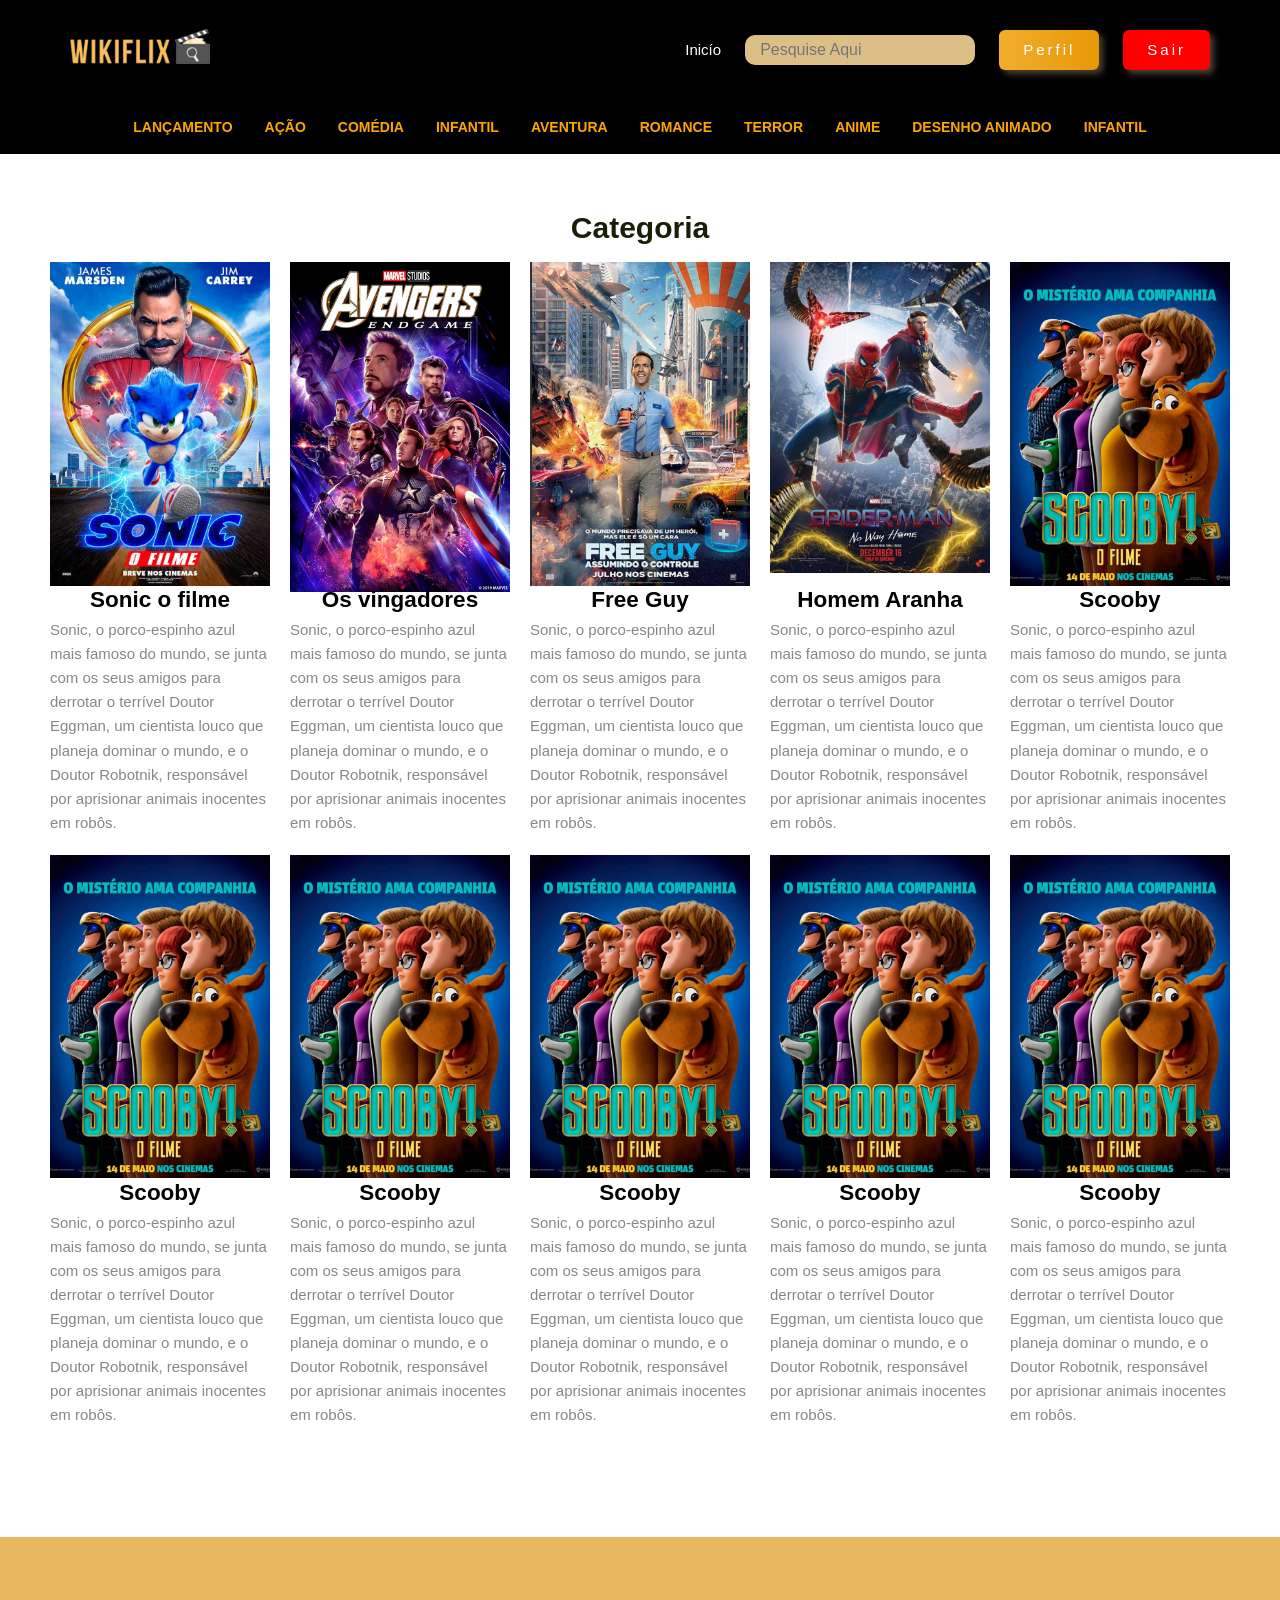
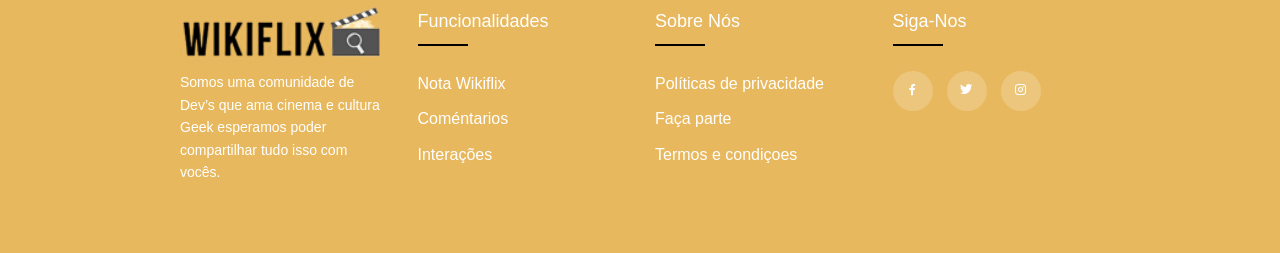
<file: catalogo.html>
<!DOCTYPE html>
<html lang="en">
  <head>
    <meta charset="UTF-8" />
    <meta http-equiv="X-UA-Compatible" content="IE=edge" />
    <meta name="viewport" content="width=device-width, initial-scale=1.0" />
    <title>Document</title>
    <!--boxIcons-->
    <link href="https://unpkg.com/boxicons@2.1.1/css/boxicons.min.css" rel="stylesheet" />

    <link rel="stylesheet" href="/assets/CSS/catalogo.css" />
  </head>
  <body>
    <!--------------HEADER------------------------>
    <header class="header" id="header">
      <!-- NAV -->
      <nav class="nav bd-container">
        <a href="#" class="logo"><img src="/assets/img/logo-header.png" width="140px" alt="" /></a>

        <div class="nav__menu" id="nav-menu">
          <ul class="nav__list">
            <li class="nav__item"><a href="/catalogo.html" class="nav__link">Inicío</a></li>
            <li class="nav__item"><input type="text" placeholder="Pesquise Aqui" /></li>
            <li class="nav__item"><a href="/profile.html" class="btn">Perfil</a></li>
            <li class="nav__item"><a href="/index.html" class="btn-exit">Sair</a></li>
          </ul>
        </div>

        <!--MENU TOGGLE-->
        <div class="nav__toggle">
          <i class="bx bx-menu" style="color: #e8a330" id="nav-toggle"></i>
        </div>
        <!-- END MENU TOGGLE -->
      </nav>
      <!-- END NAV -->
    </header>
    <main>
          <!-- PARTE DO CATÁLOGO DE FILME -->

    <section class="menu__categories">
      <div class="categories">
        <ul>
          <li><a href="#">LANÇAMENTO</a></li>
          <li><a href="#">AÇÃO</a></li>
          <li><a href="#">COMÉDIA</a></li>
          <li><a href="#">INFANTIL</a></li>
          <li><a href="aventura">AVENTURA</a></li>
          <li><a href="#">ROMANCE</a></li>
          <li><a href="#">TERROR</a></li>
          <li><a href="#">ANIME</a></li>
          <li><a href="#">DESENHO ANIMADO</a></li>
          <li><a href="#">INFANTIL</a></li>
        </ul>
      </div>
    </section>

    <h1>Categoria</h1>

    <section class="flex">
      <div class="movie">
        <div class="img-area">
          <a href="/film.html"><img src="/assets/img/sonic.jpg" alt="" /></a>
        </div>
        <div class="texto-area">
          <h2>Sonic o filme</h2>
          <p class="legend">
            Sonic, o porco-espinho azul mais famoso do mundo, se junta com os seus amigos para derrotar o terrível
            Doutor Eggman, um cientista louco que planeja dominar o mundo, e o Doutor Robotnik, responsável por
            aprisionar animais inocentes em robôs.
          </p>
        </div>
      </div>
      <div class="movie">
        <div class="img-area">
<img src="/assets/img/averengers-end-game.jpeg" alt="" />
        </div>
        <div class="texto-area">
          <h2>Os vingadores</h2>
          <p class="legend">
            Sonic, o porco-espinho azul mais famoso do mundo, se junta com os seus amigos para derrotar o terrível
            Doutor Eggman, um cientista louco que planeja dominar o mundo, e o Doutor Robotnik, responsável por
            aprisionar animais inocentes em robôs.
          </p>
        </div>
      </div>
      <div class="movie">
        <div class="img-area">
          <img src="/assets/img/free guy.jpg" alt="" />
        </div>
        <div class="texto-area">
          <h2>Free Guy</h2>
          <p class="legend">
            Sonic, o porco-espinho azul mais famoso do mundo, se junta com os seus amigos para derrotar o terrível
            Doutor Eggman, um cientista louco que planeja dominar o mundo, e o Doutor Robotnik, responsável por
            aprisionar animais inocentes em robôs.
          </p>
        </div>
      </div>
      <div class="movie">
        <div class="img-area">
          <img src="/assets/img/homem-aranha.jpg" alt="" />
        </div>
        <div class="texto-area">
          <h2>Homem Aranha</h2>
          <p class="legend">
            Sonic, o porco-espinho azul mais famoso do mundo, se junta com os seus amigos para derrotar o terrível
            Doutor Eggman, um cientista louco que planeja dominar o mundo, e o Doutor Robotnik, responsável por
            aprisionar animais inocentes em robôs.
          </p>
        </div>
      </div>
      <div class="movie">
        <div class="img-area">
          <img src="/assets/img/scooby.jpg" alt="" />
        </div>
        <div class="texto-area">
          <h2>Scooby</h2>
          <p class="legend">
            Sonic, o porco-espinho azul mais famoso do mundo, se junta com os seus amigos para derrotar o terrível
            Doutor Eggman, um cientista louco que planeja dominar o mundo, e o Doutor Robotnik, responsável por
            aprisionar animais inocentes em robôs.
          </p>
        </div>
      </div>
      <div class="movie">
        <div class="img-area">
          <img src="/assets/img/scooby.jpg" alt="" />
        </div>
        <div class="texto-area">
          <h2>Scooby</h2>
          <p class="legend">
            Sonic, o porco-espinho azul mais famoso do mundo, se junta com os seus amigos para derrotar o terrível
            Doutor Eggman, um cientista louco que planeja dominar o mundo, e o Doutor Robotnik, responsável por
            aprisionar animais inocentes em robôs.
          </p>
        </div>
      </div>
      <div class="movie">
        <div class="img-area">
          <img src="/assets/img/scooby.jpg" alt="" />
        </div>
        <div class="texto-area">
          <h2>Scooby</h2>
          <p class="legend">
            Sonic, o porco-espinho azul mais famoso do mundo, se junta com os seus amigos para derrotar o terrível
            Doutor Eggman, um cientista louco que planeja dominar o mundo, e o Doutor Robotnik, responsável por
            aprisionar animais inocentes em robôs.
          </p>
        </div>
      </div>
      <div class="movie">
        <div class="img-area">
          <img src="/assets/img/scooby.jpg" alt="" />
        </div>
        <div class="texto-area">
          <h2>Scooby</h2>
          <p class="legend">
            Sonic, o porco-espinho azul mais famoso do mundo, se junta com os seus amigos para derrotar o terrível
            Doutor Eggman, um cientista louco que planeja dominar o mundo, e o Doutor Robotnik, responsável por
            aprisionar animais inocentes em robôs.
          </p>
        </div>
      </div>
      <div class="movie">
        <div class="img-area">
          <img src="/assets/img/scooby.jpg" alt="" />
        </div>
        <div class="texto-area">
          <h2>Scooby</h2>
          <p class="legend">
            Sonic, o porco-espinho azul mais famoso do mundo, se junta com os seus amigos para derrotar o terrível
            Doutor Eggman, um cientista louco que planeja dominar o mundo, e o Doutor Robotnik, responsável por
            aprisionar animais inocentes em robôs.
          </p>
        </div>
      </div>
      <div class="movie">
        <div class="img-area">
          <img src="/assets/img/scooby.jpg" alt="" />
        </div>
        <div class="texto-area">
          <h2>Scooby</h2>
          <p class="legend">
            Sonic, o porco-espinho azul mais famoso do mundo, se junta com os seus amigos para derrotar o terrível
            Doutor Eggman, um cientista louco que planeja dominar o mundo, e o Doutor Robotnik, responsável por
            aprisionar animais inocentes em robôs.
          </p>
        </div>
      </div>
    </section>
    <footer class="footer">
      <div class="container">
        <div class="row">
          <div class="footer-col">
            <img src="/assets/img/logo-footer.png" width="200px" alt="" />
            <p>
              Somos uma comunidade de Dev’s que ama cinema e cultura Geek esperamos poder compartilhar tudo isso com
              vocês.
            </p>
          </div>
          <div class="footer-col">
            <h4>Funcionalidades</h4>
            <ul>
              <li><a href="#">Nota Wikiflix</a></li>
              <li><a href="#">Coméntarios</a></li>
              <li><a href="#">Interações</a></li>
            </ul>
          </div>
          <div class="footer-col">
            <h4>Sobre nós</h4>
            <ul>
              <li><a href="#">Políticas de privacidade</a></li>
              <li><a href="#">Faça parte</a></li>
              <li><a href="#">Termos e condiçoes</a></li>
            </ul>
          </div>
          <div class="footer-col">
            <h4>Siga-nos</h4>
            <div class="social-links" id="social-links">
              <a href="#"><i class="bx bxl-facebook"></i></a>
              <a href="#"><i class="bx bxl-twitter"></i></a>
              <a href="#"><i class="bx bxl-instagram"></i></a>
            </div>
          </div>
        </div>
      </div>
    </main>
    </footer>
  </body>
</html>
</file>
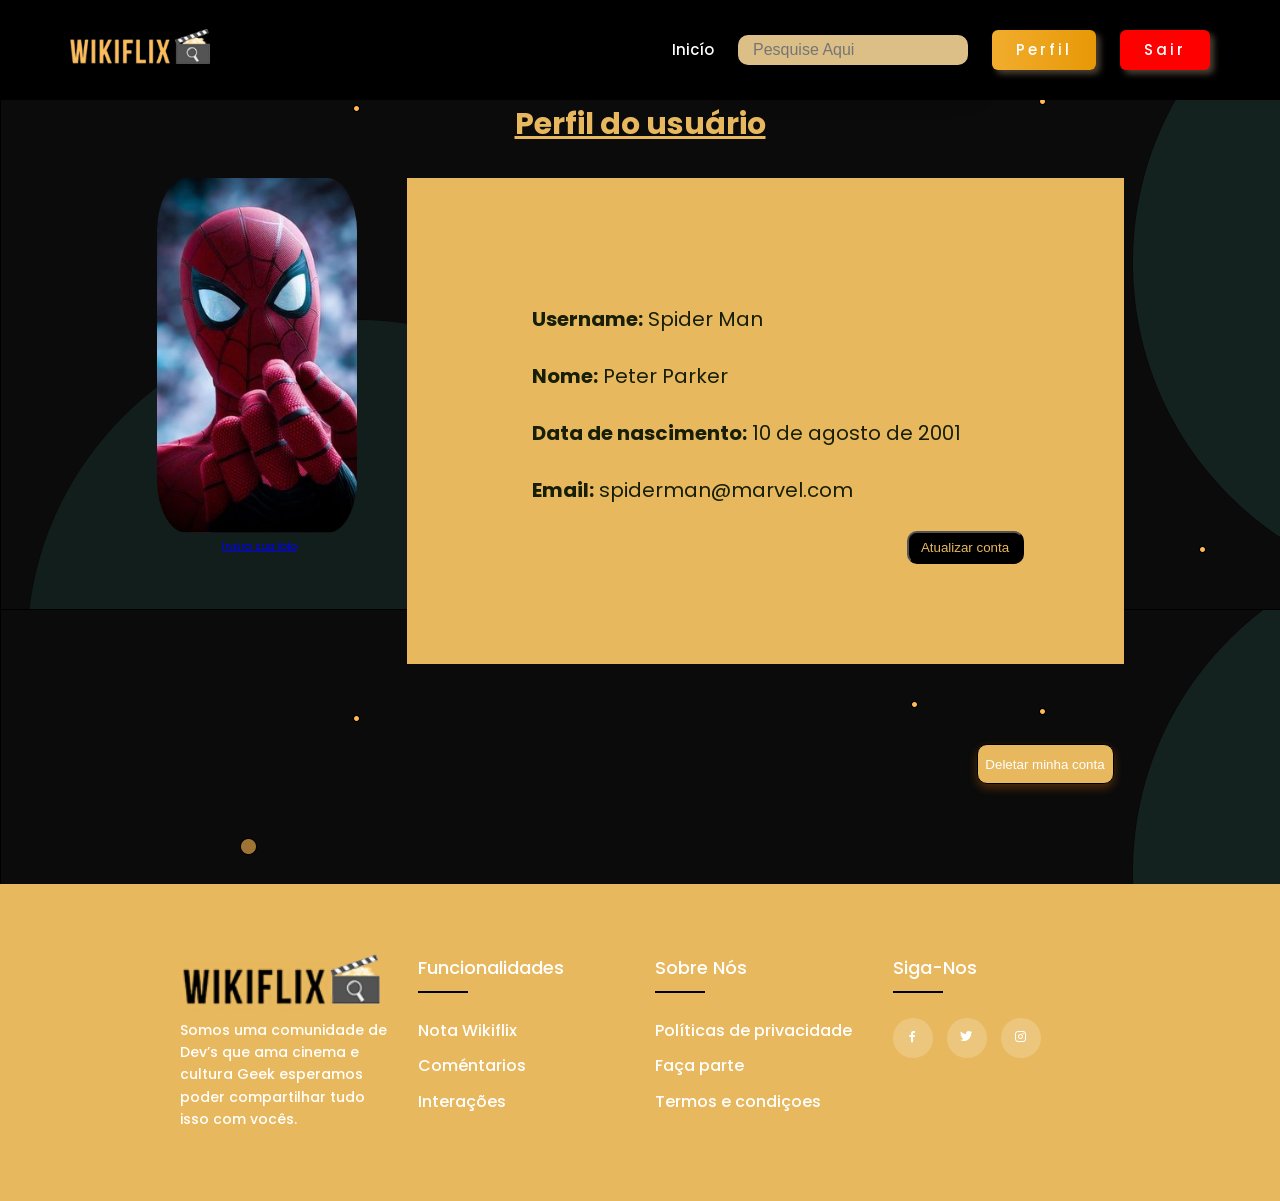
<file: profile.html>
<!DOCTYPE html>
<html lang="pt-br">
  <head>
    <meta charset="UTF-8" />
    <meta http-equiv="X-UA-Compatible" content="IE=edge" />
    <meta name="viewport" content="width=device-width, initial-scale=1.0" />
    <link rel="preconnect" href="https://fonts.googleapis.com" />
    <link rel="preconnect" href="https://fonts.gstatic.com" crossorigin />
    <link href="https://fonts.googleapis.com/css2?family=Poppins:wght@100;200&display=swap" rel="stylesheet" />
    <link href="https://unpkg.com/boxicons@2.1.1/css/boxicons.min.css" rel="stylesheet" />

    <link rel="stylesheet" href="/assets/CSS/profile.css" />
    <link rel="stylesheet" href="/assets/CSS/headerfooter.css" />
    <title>Wikiflix</title>
    <link rel="shortcut icon" href="/assets/img/icon-favicon.png" type="image/x-icon" />
  </head>
  <body>
    <a href="#" class="scrolltop" id="scroll-top">
      <i class="bx bx-chevrons-up scroll__top__icon"></i>
    </a>

    <!--------------HEADER------------------------>
    <header class="header" id="header">
      <!-- NAV -->
      <nav class="nav bd-container">
        <a href="#" class="logo"><img src="/assets/img/logo-header.png" width="140px" alt="" /></a>

        <div class="nav__menu" id="nav-menu">
          <ul class="nav__list">
            <li class="nav__item"><a href="/catalogo.html" class="nav__link">Inicío</a></li>
            <li class="nav__item"><input type="text" placeholder="Pesquise Aqui" /></li>
            <li class="nav__item"><a href="/profile.html" class="btn">Perfil</a></li>
            <li class="nav__item"><a href="/index.html" class="btn-exit">Sair</a></li>
          </ul>
        </div>

        <!--MENU TOGGLE-->
        <div class="nav__toggle">
          <i class="bx bx-menu" style="color: #e8a330" id="nav-toggle"></i>
        </div>
        <!-- END MENU TOGGLE -->
      </nav>
      <!-- END NAV -->
    </header>

    <main>
      <header>
        <h1>Perfil do usuário</h1>
      </header>

      <section id="first" class="first-secction">
        <div class="container">
          <div class="column">
            <div class="profile">
              <section>
                <img src="/assets/img/Profile.jpg" alt="" />
              </section>

              <footer>
                <a href="#">Insira sua foto</a>
              </footer>
            </div>

            <div class="infoprofile">
              <ul>
                <li class="negrito">Username: <span>Spider Man</span></li>
                <li class="negrito">Nome: <span>Peter Parker</span></li>
                <li class="negrito">Data de nascimento: <span>10 de agosto de 2001</span></li>
                <li class="negrito">Email: <span>spiderman@marvel.com</span></li>
              </ul>

              <button class="botão-atualizar">Atualizar conta</button>
            </div>
          </div>
        </div>

        <section id="botão-delete">
          <button class="deletar-conta" type="reset">Deletar minha conta</button>
        </section>
      </section>
    </main>

    <footer class="footer">
      <div class="container">
        <div class="row">
          <div class="footer-col">
            <img src="/assets/img/logo-footer.png" width="200px" alt="" />
            <p>
              Somos uma comunidade de Dev’s que ama cinema e cultura Geek esperamos poder compartilhar tudo isso com
              vocês.
            </p>
          </div>
          <div class="footer-col">
            <h4>Funcionalidades</h4>
            <ul>
              <li><a href="#">Nota Wikiflix</a></li>
              <li><a href="#">Coméntarios</a></li>
              <li><a href="#">Interações</a></li>
            </ul>
          </div>
          <div class="footer-col">
            <h4>Sobre nós</h4>
            <ul>
              <li><a href="#">Políticas de privacidade</a></li>
              <li><a href="#">Faça parte</a></li>
              <li><a href="#">Termos e condiçoes</a></li>
            </ul>
          </div>
          <div class="footer-col">
            <h4>Siga-nos</h4>
            <div class="social-links" id="social-links">
              <a href="#"><i class="bx bxl-facebook"></i></a>
              <a href="#"><i class="bx bxl-twitter"></i></a>
              <a href="#"><i class="bx bxl-instagram"></i></a>
            </div>
          </div>
        </div>
      </div>
    </footer>
    <script src="assets/js/main.js"></script>
  </body>
</html>
</file>
<file: assets/CSS/catalogo.css>
body {
  margin: 0;
  font-family: Arial, Helvetica, sans-serif;
}

body * {
  box-sizing: border-box;
}

.navbar {
  width: 100%;
  height: 100px;
  display: flex;
  justify-content: space-between;
  align-items: center;
  padding: 10px;
  background-color: #ccc;
}

input {
  width: 100%;
  height: 20px;
  border: none;
  border-radius: 10px;
  padding: 15px;
  background: var(--first-color_alt_light);
  color: #f0ffffde;
  font-size: 12pt;
  box-shadow: 0px 10px 40px #00000056;
  outline: none;
  box-sizing: border-box;
}

/* MAIN */

.categories {
  background: black;
}

.menu__categories .categories ul {
  display: flex;
  justify-content: center;
  flex-flow: row;
  list-style: none;
  color: rgb(155, 12, 12);
}

.menu__categories .categories a {
  text-decoration: none;
  background-color: black;
  display: block;
  padding: 1rem;
  font-weight: bold;
}

.categories ul a {
  color: orange;
  font-size: 14px;
}
.categories ul {
  width: 100%;
}

.log-img {
  display: flex;
}

.busca-usuario {
  display: flex;
  align-items: center;
}

.busca-usuario .usuario {
  margin-bottom: 10px;
}

.busca-usuario .busca {
  width: 10rem;
  height: 2rem;
  margin-right: 50px;
}

h1 {
  text-align: center;
  margin-top: 50px;
}

h2 {
  text-align: center;
}

.img-area {
  width: auto;
  height: 100%;
}

.flex {
  display: flex;
  flex-wrap: wrap;
  max-width: 1200px;
  margin: 0 auto;
}

.flex > div {
  flex: 1 1 200px;
  margin: 10px;
}

.texto-area h2 {
  color: black;
}

.legend {
  color: #888787;
}

.img-area {
  height: 320px;
}

/*---------------GOOGLE FONTS-------------------*/
@import url("https://fonts.googleapis.com/css2?family=Poppins:ital,wght@0,400;0,500;0,700;1,300&display=swap");

/*---------------VARIABLES CSS-------------------*/
:root {
  --header-height: 6.25rem;

  /*---------------COLLORS -------------------*/
  --first-color: #e8b85e;
  --first-color_alt: #e8a330;
  --first-color_alt_light: #dbbf87;
  --light-color: #ffffff;
  --dark-color: #000000;
  --text-color: #171f07;
  --body-color: #ffffff;
  --container-color: #ffffff;

  /*---------------FONT  AND TYPOGRAPHY-------------------*/
  --body-font: "Poppins", sans-serif;
  --font-logo: "Poppins", sans-serif;
  --big-font-size: 2rem;
  --h1-font-size: 1.5rem;
  --h2-font-size: 1.25rem;
  --h3-font-size: 1rem;
  --normal-font-size: 0.938rem;
  --small-font-size: 0.813rem;

  /*---------------FONT WEIGHT-------------------*/
  --font-light: 400;
  --font-medium: 500;
  --font-bold: 700;

  /*---------------MARGINS-------------------*/
  --mb-1: 0.5rem;
  --mb-2: 1rem;
  --mb-3: 1.5rem;
  --mb-4: 2rem;
  --mb-5: 2.5rem;
  --mb-6: 3rem;

  /*---------------Z INDEXS-------------------*/
  --Z-fixed: 100;
  --z-tooltip: 10;
}

/*---------------BASE-------------------*/
*,
::before,
::after {
  box-sizing: border-box;
  margin: 0;
  padding: 0;
}

html {
  scroll-behavior: smooth;
}

body {
  margin: var(--header-height) 0 0 0;
  font-family: var(--body-font);
  font-size: var(--normal-font-size);
  background-color: var(--body-color);
  color: var(--text-color);
  line-height: 1.6;
}

ul {
  list-style: none;
}

a {
  text-decoration: none;
}

img {
  max-width: 100%;
  height: auto;
}

/*---------------BUTTONS-------------------*/
.btn {
  width: 100%;
  background: linear-gradient(to right, #f2ad2e 0%, #e79806 100%);
  border: none;
  outline: none;
  box-shadow: 4px 4px 6px rgba(250, 216, 172, 0.3);
  padding: 0.5rem 1.5rem;
  font-size: var(--normal-font-size);
  font-weight: var(--font-medium);
  letter-spacing: 3px;
  text-align: center;
  outline: none;
  color: var(--light-color);
  border-radius: 6px;
  display: inline-block;
  transition: 0.4s;
}

.btn-exit {
  width: 100%;
  background: red;
  border: none;
  outline: none;
  box-shadow: 4px 4px 6px rgba(250, 216, 172, 0.3);
  padding: 0.5rem 1.5rem;
  font-size: var(--normal-font-size);
  font-weight: var(--font-medium);
  letter-spacing: 3px;
  text-align: center;
  outline: none;
  color: var(--light-color);
  border-radius: 6px;
  display: inline-block;
  transition: 0.4s;
}

.btn:hover {
  letter-spacing: 5px;
}

.btn-main {
  width: 40%;
  background: linear-gradient(to right, #f2ad2e 0%, #e79806 100%);
  border: none;
  outline: none;
  box-shadow: 4px 4px 6px rgba(250, 216, 172, 0.3);
  padding: 0.5rem 1.5rem;
  font-size: var(--normal-font-size);
  font-weight: var(--font-medium);
  letter-spacing: 3px;
  text-align: center;
  outline: none;
  color: var(--light-color);
  border-radius: 6px;
  display: inline-block;
  transition: 0.4s;
}

.btn-main:hover {
  letter-spacing: 5px;
}

/*---------------LAYOUT-------------------*/

.bd-container {
  max-width: 1140px;
  width: calc(100% - 2rem);
  margin: 0 auto;
}

.bd-grid {
  display: grid;
  gap: 1, 5rem;
}

.header {
  width: 100%;
  position: fixed;
  top: 0;
  left: 0;
  z-index: var(--Z-fixed);
  background-color: var(--dark-color);
}

.bg-container {
  background-color: var(--container-color);
}

/*-----------NAV---------------*/
.nav {
  height: var(--header-height);
  display: flex;
  justify-content: space-between;
  align-items: center;
  padding: 3rem 0;
}

.img-user {
  width: 10px;
}

@media (max-width: 960px) {
  .nav__menu {
    position: absolute;
    top: 0;
    right: -100%;
    width: 50%;
    height: 100vh;
    text-align: left;
    padding: 0 2rem;
    background-color: var(--light-color);
    border-radius: 6px 0 0 6px;
    box-shadow: -10px -8px 4px rgba(0, 0, 0, 0.1);
    z-index: var(--z-tooltip);
    transition: 0.4s;
  }

  .nav__menu .logo {
    padding-left: 4rem;
  }

  .nav__menu .nav__item {
    margin-bottom: var(--mb-2);
  }

  .nav__menu .nav__item:first-child {
    margin-top: 8rem;
  }

  .show-menu {
    right: 0;
  }
}

.nav__link {
  font-size: var(--h3-font-size);
  font-weight: var(--font-medium);
  color: var(--first-color);
}

.nav__link:hover,
.active-link {
  padding-bottom: var(--mb-1);
  border-bottom: 1px solid var(--first-color);
}

.nav__toggle {
  font-size: var(--h1-font-size);
  color: var(--first-color);
  padding: 0.1rem 0.5rem;
  border: 1px solid var(--first-color);
  margin-right: 1rem;
  border-radius: 6px;
  z-index: var(--Z-fixed);
}

.nav__toggle:hover {
  background-color: var(--first-color);
  color: var(--light-color);
}

/* SCROLL HEADER*/
.scroll-header {
  box-shadow: 0 4px 6px rgba(0, 0, 0, 0.1);
}

/* SCROLL TOP*/
.scrolltop {
  position: fixed;
  display: flex;
  align-items: center;
  justify-content: center;
  background-color: var(--first-color);
  padding: 0.5rem;
  border-radius: 50%;
  right: 1rem;
  bottom: 1rem;
  z-index: var(--z-tooltip);
  transition: 0.4s;
  visibility: hidden;
}

.scrolltop:hover {
  background-color: var(--first-color_alt_light);
  color: var(--first-color_alt);
}

.scroll__top__icon {
  font-size: 1.8rem;
  color: var(--light-color);
}

/* SHOW SCROLL TOP*/
.scroll-top {
  visibility: visible;
  bottom: 1rem;
}

/*-------MEDIA QUERY------*/

@media (max-width: 575.98px) {
}

@media (min-width: 576px) and (max-width: 767.98px) {
  .bg-container {
    padding: 4rem;
  }
}

@media (min-width: 768px) and (max-width: 959px) {
  :root {
    --big-font-size: 4rem;
    --h1-font-size: 2.25rem;
    --h2-font-size: 1.5rem;
    --h3-font-size: 1.25rem;
    --normal-font-size: 1rem;
    --small-font-size: 0.875rem;
  }
}

@media (min-width: 960px) {
  .nav__list {
    display: flex;
    align-items: center;
  }

  .nav__item {
    margin-left: var(--mb-3);
  }

  .nav__link {
    font-size: var(--normal-font-size);
    font-weight: var(--font-medium);
    color: var(--light-color);
  }

  .nav__item:first-child {
    margin-top: 0;
  }

  .nav__toggle {
    display: none;
  }
}

/* FOOTER */
.container {
  max-width: 1170px;
  margin: auto;
}
.row {
  display: flex;
  flex-wrap: wrap;
}
ul {
  list-style: none;
}
.footer {
  background-color: #e8b85e;
  padding: 70px 165px;
  margin-top: 100px;
}
.footer-col {
  width: 25%;
  padding: 0 15px;
}
.footer-col h4 {
  font-size: 18px;
  color: #ffffff;
  text-transform: capitalize;
  margin-bottom: 35px;
  font-weight: 500;
  position: relative;
}

.footer-col p {
  font-size: 14px;
  text-decoration: none;
  font-weight: var(--font-medium);
  color: #ffffff;
  display: block;
  transition: all 0.3s ease;
}

.footer-col h4::before {
  content: "";
  position: absolute;
  left: 0;
  bottom: -10px;
  background-color: #000000;
  height: 2px;
  box-sizing: border-box;
  width: 50px;
}
.footer-col ul li:not(:last-child) {
  margin-bottom: 10px;
}
.footer-col ul li a {
  font-size: 16px;
  text-decoration: none;
  font-weight: var(--font-medium);
  color: #ffffff;
  display: block;
  transition: all 0.3s ease;
}
.footer-col ul li a:hover {
  color: #ffffff;
  padding-left: 8px;
}
.footer-col .social-links a {
  display: inline-block;
  height: 40px;
  width: 40px;
  background-color: rgba(255, 255, 255, 0.2);
  margin: 0 10px 10px 0;
  text-align: center;
  line-height: 40px;
  border-radius: 50%;
  color: #ffffff;
  transition: all 0.5s ease;
}
.footer-col .social-links a:hover {
  color: #24262b;
  background-color: #ffffff;
}

/*responsive*/
@media (max-width: 767px) {
  .footer-col {
    width: 50%;
    margin-bottom: 30px;
  }
}
@media (max-width: 574px) {
  .footer-col {
    width: 100%;
  }
}
</file>
<file: assets/CSS/profile.css>
body {
  min-height: 100vh;
  margin: 0;
  display: flex;
  flex-flow: column;
  align-items: center;
  justify-content: stretch;
  background-image: url(/assets/img/background.png);
  color: #fa5f03;
  font-family: "Poppins", sans-serif;
}

body * {
  box-sizing: border-box;
}

header > h1 {
  font-weight: bold;
  font-size: 30px;
  color: #e8b85e;
  font-family: "Poppins", sans-serif;
  text-decoration: underline;
  text-align: center;
}

.first-section {
  display: flex;
  flex-flow: column;
  flex-wrap: wrap;
  align-items: center;
  max-width: 100%;
}

.profile footer a {
  color: blue;
  text-align: center;
  font-size: 10px;
  margin: 20px;
  padding: 45px;
  text-decoration: underline;
}

.profile img {
  display: flex;
  flex-flow: row;
  width: 200px;
  margin: 0;
  border-radius: 15%;
  margin-right: 50px;
}

.column {
  display: flex;
  flex-flow: row;
  padding: 30px;
}

.first-section .container {
  display: flex;
  flex-flow: row wrap;
  align-items: center;
  justify-content: center;
  align-content: stretch;
  gap: 1rem;
  margin: 4rem;
}

.infoprofile {
  background-color: #e8b85e;
  padding: 100px;
}

.infoprofile ul {
  display: block;
  margin: 0;
  padding-right: 10px;
}

.infoprofile li {
  display: flex;
  font-size: 20px;
  margin: 25px;
}

.infoprofile span {
  font-weight: normal;
  margin-left: 5px;
}

.infoprofile .negrito {
  font-weight: bold;
}

.botão-atualizar {
  width: 117px;
  height: 33px;
  top: 487px;
  left: 409px;

  display: block;
  fill: solid #e8b85e;
  stroke: #000000;
  align-items: center;
  text-align: center;
  background: black;
  border-radius: 10px;
  color: #e8b85e;
  margin-left: 400px;
}

.deletar-conta {
  width: 137px;
  height: 40px;
  top: 487px;
  left: 409px;

  display: block;
  stroke: #000000;
  align-items: center;
  text-align: center;
  background: #e8b85e;
  border: 1px solid #000000;
  box-shadow: 0px 4px 10px rgba(239, 124, 24, 0.3);
  border-radius: 10px;
  color: white;
  margin-top: 50px;
  margin-left: 850px;
}

input {
  width: 100%;
  height: 20px;
  border: none;
  border-radius: 10px;
  padding: 15px;
  background: var(--first-color_alt_light);
  color: #f0ffffde;
  font-size: 12pt;
  box-shadow: 0px 10px 40px #00000056;
  outline: none;
  box-sizing: border-box;
}

.btn-exit {
  width: 100%;
  background: red;
  border: none;
  outline: none;
  box-shadow: 4px 4px 6px rgba(250, 216, 172, 0.3);
  padding: 0.5rem 1.5rem;
  font-size: var(--normal-font-size);
  font-weight: var(--font-medium);
  letter-spacing: 3px;
  text-align: center;
  outline: none;
  color: var(--light-color);
  border-radius: 6px;
  display: inline-block;
  transition: 0.4s;
}
</file>
<file: assets/CSS/headerfooter.css>
/*---------------GOOGLE FONTS-------------------*/
@import url("https://fonts.googleapis.com/css2?family=Poppins:ital,wght@0,400;0,500;0,700;1,300&display=swap");

/*---------------VARIABLES CSS-------------------*/
:root {
  --header-height: 6.25rem;

  /*---------------COLLORS -------------------*/
  --first-color: #e8b85e;
  --first-color_alt: #e8a330;
  --first-color_alt_light: #dbbf87;
  --light-color: #ffffff;
  --dark-color: #000000;
  --text-color: #171f07;
  --body-color: #ffffff;
  --container-color: #ffffff;

  /*---------------FONT  AND TYPOGRAPHY-------------------*/
  --body-font: "Poppins", sans-serif;
  --font-logo: "Poppins", sans-serif;
  --big-font-size: 2rem;
  --h1-font-size: 1.5rem;
  --h2-font-size: 1.25rem;
  --h3-font-size: 1rem;
  --normal-font-size: 0.938rem;
  --small-font-size: 0.813rem;

  /*---------------FONT WEIGHT-------------------*/
  --font-light: 400;
  --font-medium: 500;
  --font-bold: 700;

  /*---------------MARGINS-------------------*/
  --mb-1: 0.5rem;
  --mb-2: 1rem;
  --mb-3: 1.5rem;
  --mb-4: 2rem;
  --mb-5: 2.5rem;
  --mb-6: 3rem;

  /*---------------Z INDEXS-------------------*/
  --Z-fixed: 100;
  --z-tooltip: 10;
}

/*---------------BASE-------------------*/
*,
::before,
::after {
  box-sizing: border-box;
  margin: 0;
  padding: 0;
}

html {
  scroll-behavior: smooth;
}

body {
  margin: var(--header-height) 0 0 0;
  font-family: var(--body-font);
  font-size: var(--normal-font-size);
  background-color: var(--body-color);
  color: var(--text-color);
  line-height: 1.6;
}

ul {
  list-style: none;
}

a {
  text-decoration: none;
}

img {
  max-width: 100%;
  height: auto;
}

/*---------------BUTTONS-------------------*/
.btn {
  width: 100%;
  background: linear-gradient(to right, #f2ad2e 0%, #e79806 100%);
  border: none;
  outline: none;
  box-shadow: 4px 4px 6px rgba(250, 216, 172, 0.3);
  padding: 0.5rem 1.5rem;
  font-size: var(--normal-font-size);
  font-weight: var(--font-medium);
  letter-spacing: 3px;
  text-align: center;
  outline: none;
  color: var(--light-color);
  border-radius: 6px;
  display: inline-block;
  transition: 0.4s;
}

.btn:hover {
  letter-spacing: 5px;
}

.btn-main {
  width: 40%;
  background: linear-gradient(to right, #f2ad2e 0%, #e79806 100%);
  border: none;
  outline: none;
  box-shadow: 4px 4px 6px rgba(250, 216, 172, 0.3);
  padding: 0.5rem 1.5rem;
  font-size: var(--normal-font-size);
  font-weight: var(--font-medium);
  letter-spacing: 3px;
  text-align: center;
  outline: none;
  color: var(--light-color);
  border-radius: 6px;
  display: inline-block;
  transition: 0.4s;
}

.btn-main:hover {
  letter-spacing: 5px;
}

/*---------------LAYOUT-------------------*/

.bd-container {
  max-width: 1140px;
  width: calc(100% - 2rem);
  margin: 0 auto;
}

.bd-grid {
  display: grid;
  gap: 1, 5rem;
}

.header {
  width: 100%;
  position: fixed;
  top: 0;
  left: 0;
  z-index: var(--Z-fixed);
  background-color: var(--dark-color);
}

.bg-container {
  background-color: var(--container-color);
}

/*-----------NAV---------------*/
.nav {
  height: var(--header-height);
  display: flex;
  justify-content: space-between;
  align-items: center;
  padding: 3rem 0;
}

@media (max-width: 960px) {
  .nav__menu {
    position: absolute;
    top: 0;
    right: -100%;
    width: 50%;
    height: 100vh;
    text-align: left;
    padding: 0 2rem;
    background-color: var(--light-color);
    border-radius: 6px 0 0 6px;
    box-shadow: -10px -8px 4px rgba(0, 0, 0, 0.1);
    z-index: var(--z-tooltip);
    transition: 0.4s;
  }

  .nav__menu .logo {
    padding-left: 4rem;
  }

  .nav__menu .nav__item {
    margin-bottom: var(--mb-2);
  }

  .nav__menu .nav__item:first-child {
    margin-top: 8rem;
  }

  .show-menu {
    right: 0;
  }
}

.nav__link {
  font-size: var(--h3-font-size);
  font-weight: var(--font-medium);
  color: var(--first-color);
}

.nav__link:hover,
.active-link {
  padding-bottom: var(--mb-1);
  border-bottom: 1px solid var(--first-color);
}

.nav__toggle {
  font-size: var(--h1-font-size);
  color: var(--first-color);
  padding: 0.1rem 0.5rem;
  border: 1px solid var(--first-color);
  margin-right: 1rem;
  border-radius: 6px;
  z-index: var(--Z-fixed);
}

.nav__toggle:hover {
  background-color: var(--first-color);
  color: var(--light-color);
}

/* SCROLL HEADER*/
.scroll-header {
  box-shadow: 0 4px 6px rgba(0, 0, 0, 0.1);
}

/* SCROLL TOP*/
.scrolltop {
  position: fixed;
  display: flex;
  align-items: center;
  justify-content: center;
  background-color: var(--first-color);
  padding: 0.5rem;
  border-radius: 50%;
  right: 1rem;
  bottom: 1rem;
  z-index: var(--z-tooltip);
  transition: 0.4s;
  visibility: hidden;
}

.scrolltop:hover {
  background-color: var(--first-color_alt_light);
  color: var(--first-color_alt);
}

.scroll__top__icon {
  font-size: 1.8rem;
  color: var(--light-color);
}

/* SHOW SCROLL TOP*/
.scroll-top {
  visibility: visible;
  bottom: 1rem;
}

/*-------MEDIA QUERY------*/

@media (max-width: 575.98px) {
}

@media (min-width: 576px) and (max-width: 767.98px) {
  .bg-container {
    padding: 4rem;
  }
}

@media (min-width: 768px) and (max-width: 959px) {
  :root {
    --big-font-size: 4rem;
    --h1-font-size: 2.25rem;
    --h2-font-size: 1.5rem;
    --h3-font-size: 1.25rem;
    --normal-font-size: 1rem;
    --small-font-size: 0.875rem;
  }
}

@media (min-width: 960px) {
  .nav__list {
    display: flex;
    align-items: center;
  }

  .nav__item {
    margin-left: var(--mb-3);
  }

  .nav__link {
    font-size: var(--normal-font-size);
    font-weight: var(--font-medium);
    color: var(--light-color);
  }

  .nav__item:first-child {
    margin-top: 0;
  }

  .nav__toggle {
    display: none;
  }
}

/* FOOTER */
.container {
  max-width: 1170px;
  margin: auto;
}
.row {
  display: flex;
  flex-wrap: wrap;
}
ul {
  list-style: none;
}
.footer {
  background-color: #e8b85e;
  padding: 70px 165px;
  margin-top: 100px;
}
.footer-col {
  width: 25%;
  padding: 0 15px;
}
.footer-col h4 {
  font-size: 18px;
  color: #ffffff;
  text-transform: capitalize;
  margin-bottom: 35px;
  font-weight: 500;
  position: relative;
}

.footer-col p {
  font-size: 14px;
  text-decoration: none;
  font-weight: var(--font-medium);
  color: #ffffff;
  display: block;
  transition: all 0.3s ease;
}

.footer-col h4::before {
  content: "";
  position: absolute;
  left: 0;
  bottom: -10px;
  background-color: #000000;
  height: 2px;
  box-sizing: border-box;
  width: 50px;
}
.footer-col ul li:not(:last-child) {
  margin-bottom: 10px;
}
.footer-col ul li a {
  font-size: 16px;
  text-decoration: none;
  font-weight: var(--font-medium);
  color: #ffffff;
  display: block;
  transition: all 0.3s ease;
}
.footer-col ul li a:hover {
  color: #ffffff;
  padding-left: 8px;
}
.footer-col .social-links a {
  display: inline-block;
  height: 40px;
  width: 40px;
  background-color: rgba(255, 255, 255, 0.2);
  margin: 0 10px 10px 0;
  text-align: center;
  line-height: 40px;
  border-radius: 50%;
  color: #ffffff;
  transition: all 0.5s ease;
}
.footer-col .social-links a:hover {
  color: #24262b;
  background-color: #ffffff;
}

/*responsive*/
@media (max-width: 767px) {
  .footer-col {
    width: 50%;
    margin-bottom: 30px;
  }
}
@media (max-width: 574px) {
  .footer-col {
    width: 100%;
  }
}
</file>
